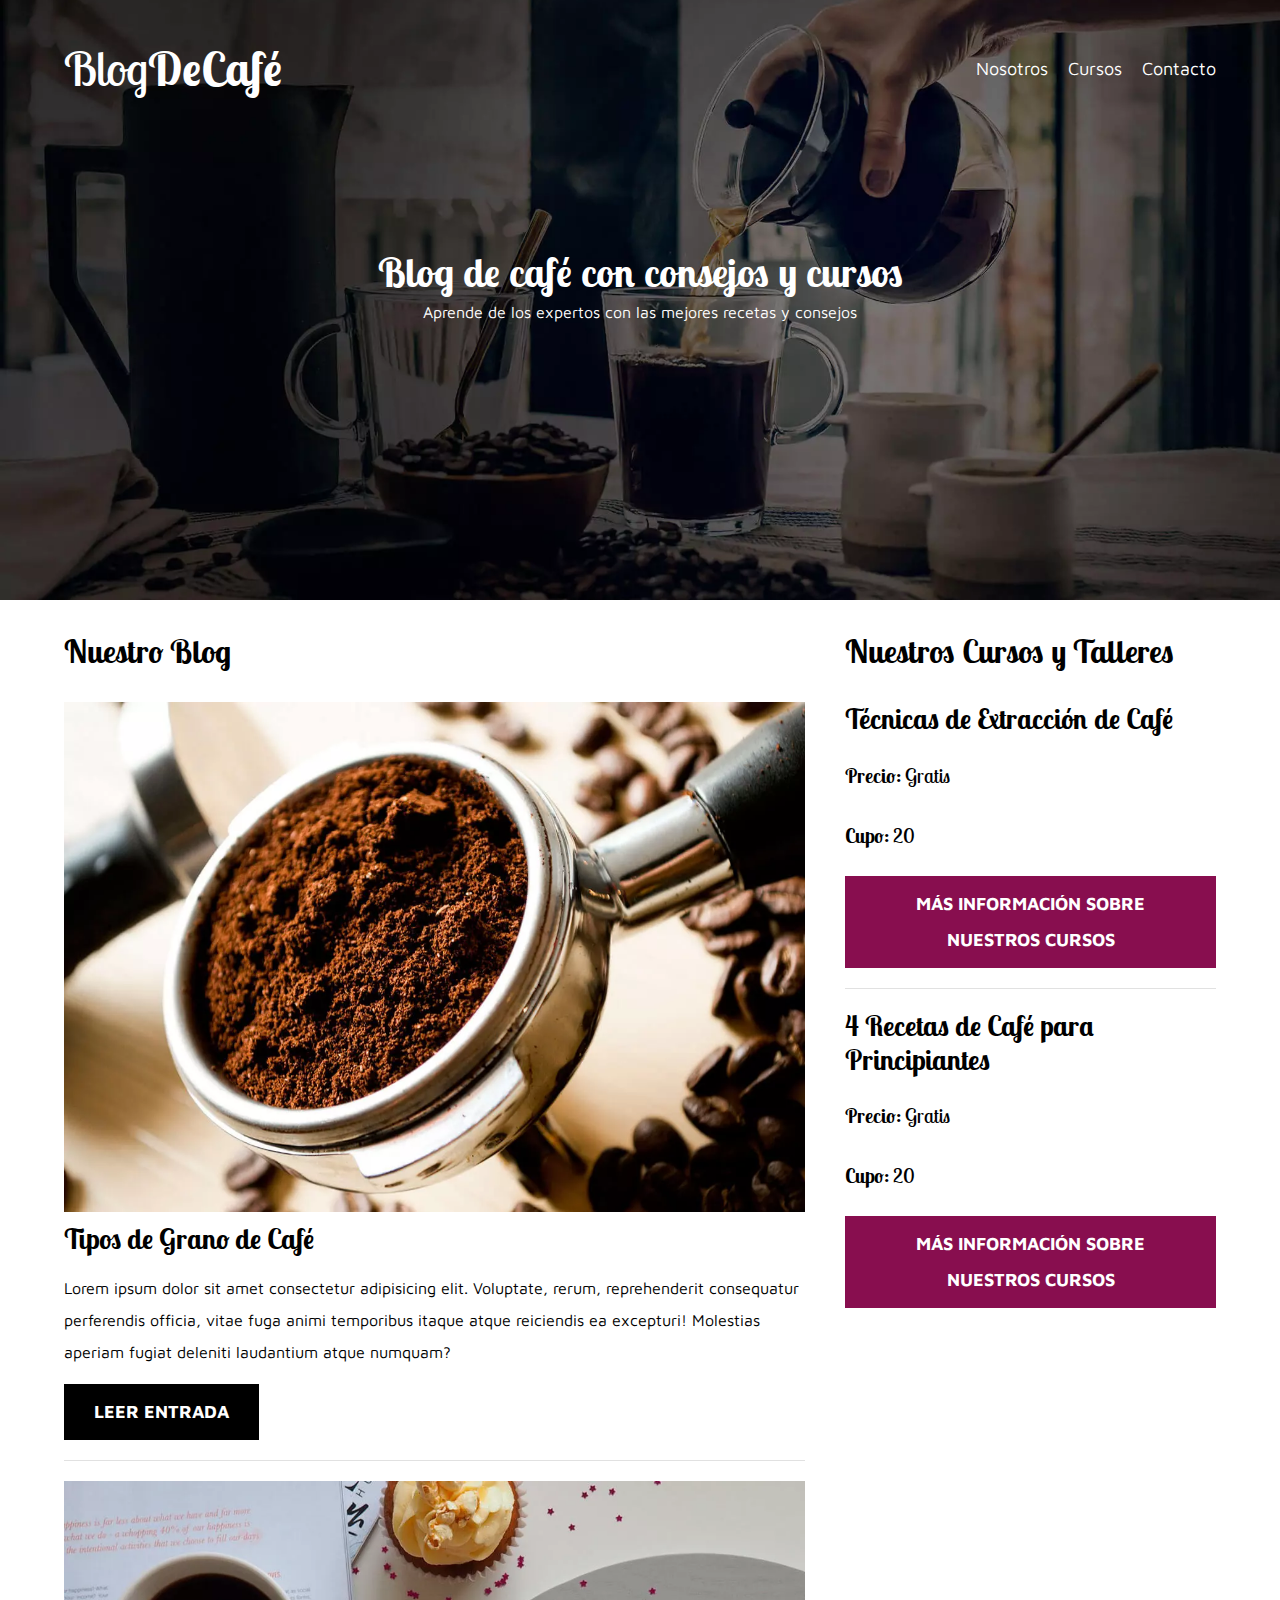
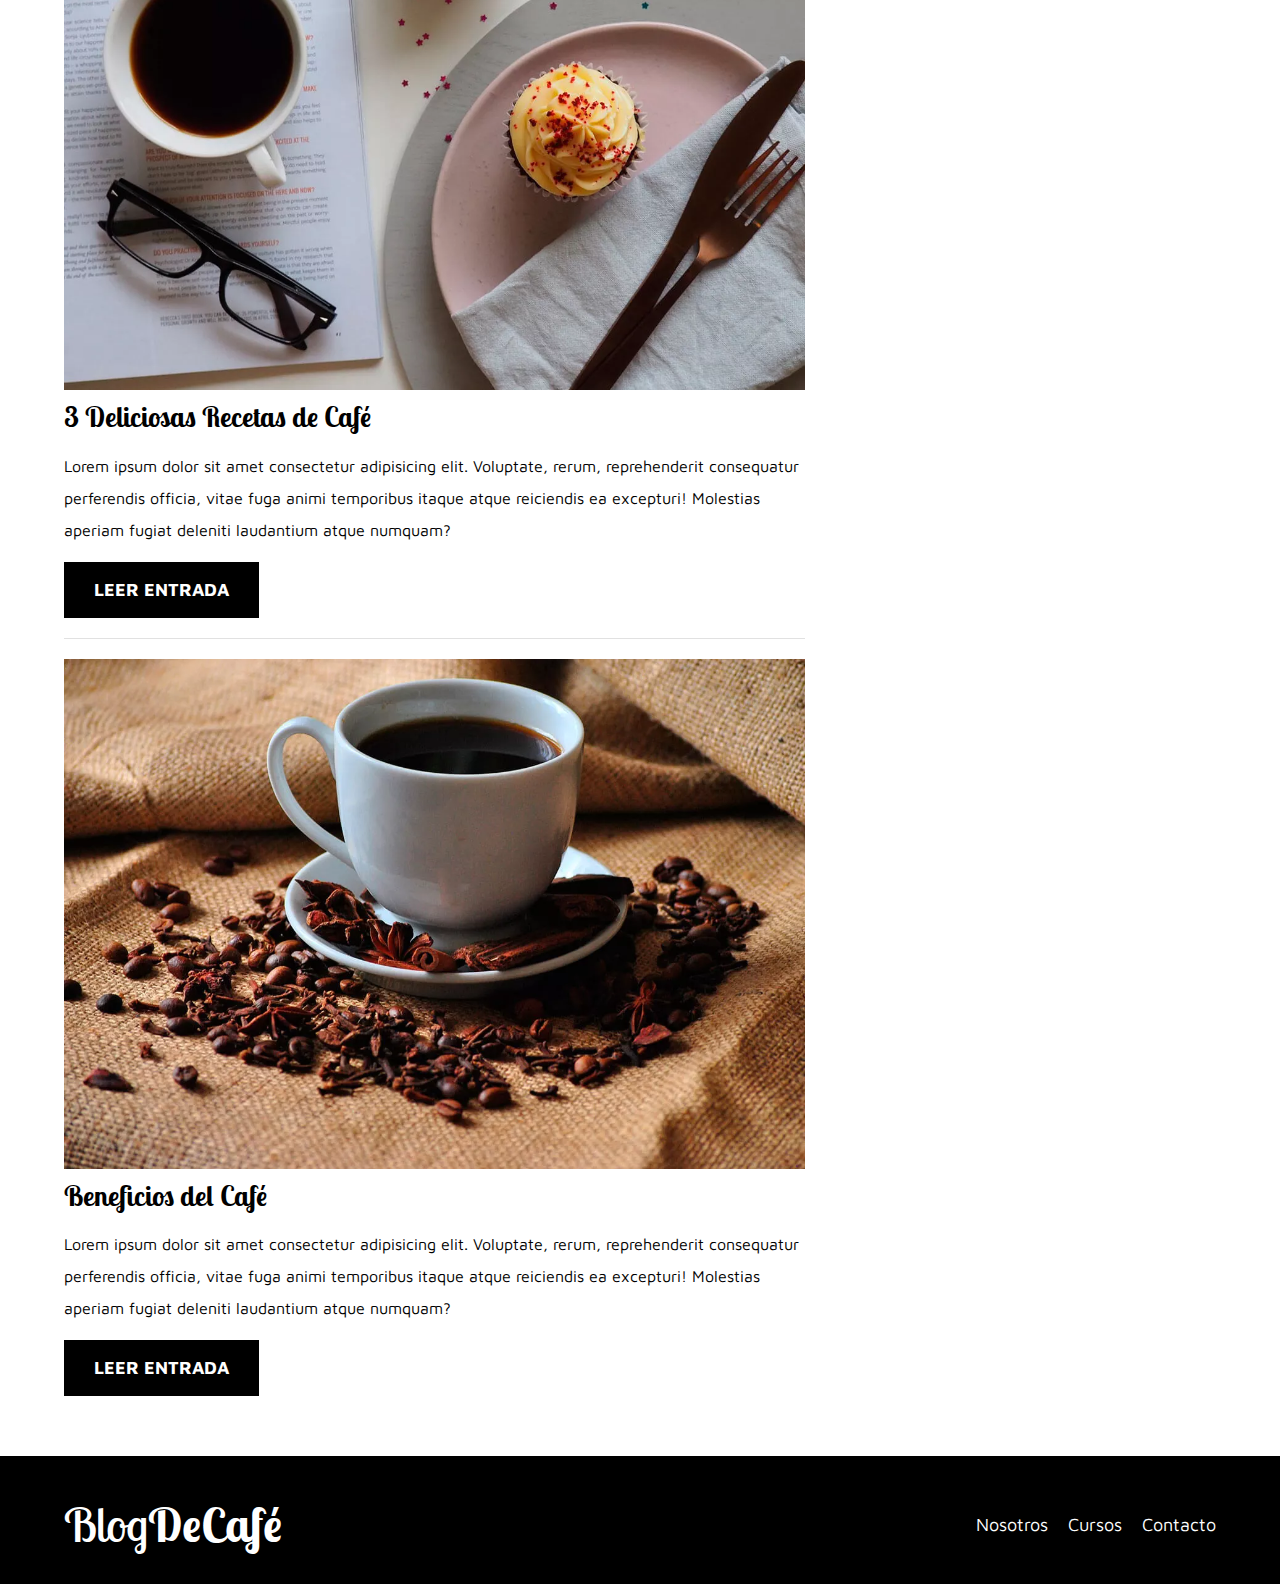
<file: TiendaCafe/index.html>
<!DOCTYPE html>
<html lang="en">
<head>
    <meta charset="UTF-8">
    <meta name="viewport" content="width=device-width, initial-scale=1.0">
    <title>BlogDeCafé</title>
    <meta name="description" content="Página web de blog de café">

    <!-- Prefetch -->
    <link rel="prefetch" href="nosotros.html" as="document">

    <!-- Preload -->
    <link rel="preload" href="css/normalize.css" as="style">
    <link rel="stylesheet" href="css/normalize.css">

    <link rel="preconnect" href="https://fonts.googleapis.com">
    <link rel="preconnect" href="https://fonts.gstatic.com" crossorigin>
    <link href="https://fonts.googleapis.com/css2?family=Lobster+Two&family=Maven+Pro&family=Praise&display=swap" rel="stylesheet">
    
    <link rel="preload" href="css/style.css" as="style">
    <link rel="stylesheet" href="css/style.css">
</head>
<body>

    <header class="header">

        <div class="contenedor">
            <div class="barra">
                <a class="logo" href="index.html">
                    <h1 class="logo__nombre no-margin centrar-texto">Blog<span class="logo__bold">DeCafé</span></h1>
                </a>

                <nav class="navegacion">
                    <a href="nosotros.html" class="navegacion__enlace">Nosotros</a>
                    <a href="cursos.html" class="navegacion__enlace">Cursos</a>
                    <a href="contacto.html" class="navegacion__enlace">Contacto</a>
                </nav>
            </div>
        </div>

        <div class="header__texto">
            <h2 class="no-margin">Blog de café con consejos y cursos</h2>
            <p class="no-margin">Aprende de los expertos con las mejores recetas y consejos</p>
        </div>
    </header>

    <div class="contenedor contenido-principal">
        <main class="blog">
            <h3>Nuestro Blog</h3>

            <article class="entrada">
                <div class="entrada__imagen">
                    <picture>
                        <source loading="lazy"  srcset="img/blog1.webp" type="image/webp">
                        <img loading="lazy" src="img/blog1.jpg" alt="imagen blog"> 
                    </picture>
                </div>

                <div class="entrada__contenido">
                    <h4 class="no-margin">Tipos de Grano de Café</h4>
                    <p>Lorem ipsum dolor sit amet consectetur adipisicing elit. Voluptate, rerum, reprehenderit consequatur perferendis officia, vitae fuga animi temporibus itaque atque reiciendis ea excepturi! Molestias aperiam fugiat deleniti laudantium atque numquam?</p>
                    <a href="entrada.html" class="boton boton--primario">Leer Entrada</a>
                </div>
            </article>

            <article class="entrada">
                <div class="entrada__imagen">
                    <picture>
                        <source loading="lazy"  srcset="img/blog2.webp" type="image/webp">
                        <img loading="lazy" src="img/blog2.jpg" alt="imagen blog"> 
                    </picture>
                </div>

                <div class="entrada__contenido">
                    <h4 class="no-margin">3 Deliciosas Recetas de Café</h4>
                    <p>Lorem ipsum dolor sit amet consectetur adipisicing elit. Voluptate, rerum, reprehenderit consequatur perferendis officia, vitae fuga animi temporibus itaque atque reiciendis ea excepturi! Molestias aperiam fugiat deleniti laudantium atque numquam?</p>
                    <a href="entrada.html" class="boton boton--primario">Leer Entrada</a>
                </div>
            </article>

            <article class="entrada">
                <div class="entrada__imagen">
                    <picture>
                        <source loading="lazy"  srcset="img/blog3.webp" type="image/webp">
                        <img loading="lazy" src="img/blog3.jpg" alt="imagen blog"> 
                    </picture>
                </div>

                <div class="entrada__contenido">
                    <h4 class="no-margin">Beneficios del Café</h4>
                    <p>Lorem ipsum dolor sit amet consectetur adipisicing elit. Voluptate, rerum, reprehenderit consequatur perferendis officia, vitae fuga animi temporibus itaque atque reiciendis ea excepturi! Molestias aperiam fugiat deleniti laudantium atque numquam?</p>
                    <a href="entrada.html" class="boton boton--primario">Leer Entrada</a>
                </div>
            </article>
        </main>
        <aside class="sidebar">
            <h3>Nuestros Cursos y Talleres</h3>

            <ul class="cursos no-padding">
                <li class="widget-curso">
                    <h4 class="no-margin">Técnicas de Extracción de Café</h4>
                    <p class="widget-curso__label">Precio: 
                        <span class="widget-curso__info">Gratis</span>
                    </p>
                    <p class="widget-curso__label">Cupo: 
                        <span class="widget-curso__info">20</span>
                    </p>
                    <a href="entrada.html" class="boton boton--secundario">Más Información sobre nuestros cursos</a>
                </li>

                <li class="widget-curso">
                    <h4 class="no-margin">4 Recetas de Café para Principiantes</h4>
                    <p class="widget-curso__label">Precio: 
                        <span class="widget-curso__info">Gratis</span>
                    </p>
                    <p class="widget-curso__label">Cupo: 
                        <span class="widget-curso__info">20</span>
                    </p>
                    <a href="entrada.html" class="boton boton--secundario">Más Información sobre nuestros cursos</a>
                </li>
            </ul>
        </aside>
    </div>

    <footer class="footer">
        <div class="contenedor">
            <div class="barra">
                <a class="logo" href="index.html">
                    <h1 class="logo__nombre no-margin centrar-texto">Blog<span class="logo__bold">DeCafé</span></h1>
                </a>

                <nav class="navegacion">
                    <a href="nosotros.html" class="navegacion__enlace">Nosotros</a>
                    <a href="cursos.html" class="navegacion__enlace">Cursos</a>
                    <a href="contacto.html" class="navegacion__enlace">Contacto</a>
                </nav>
            </div>
        </div>
    </footer>
    
    <script src="js/modernizr.js"></script>
</body>
</html>
</file>
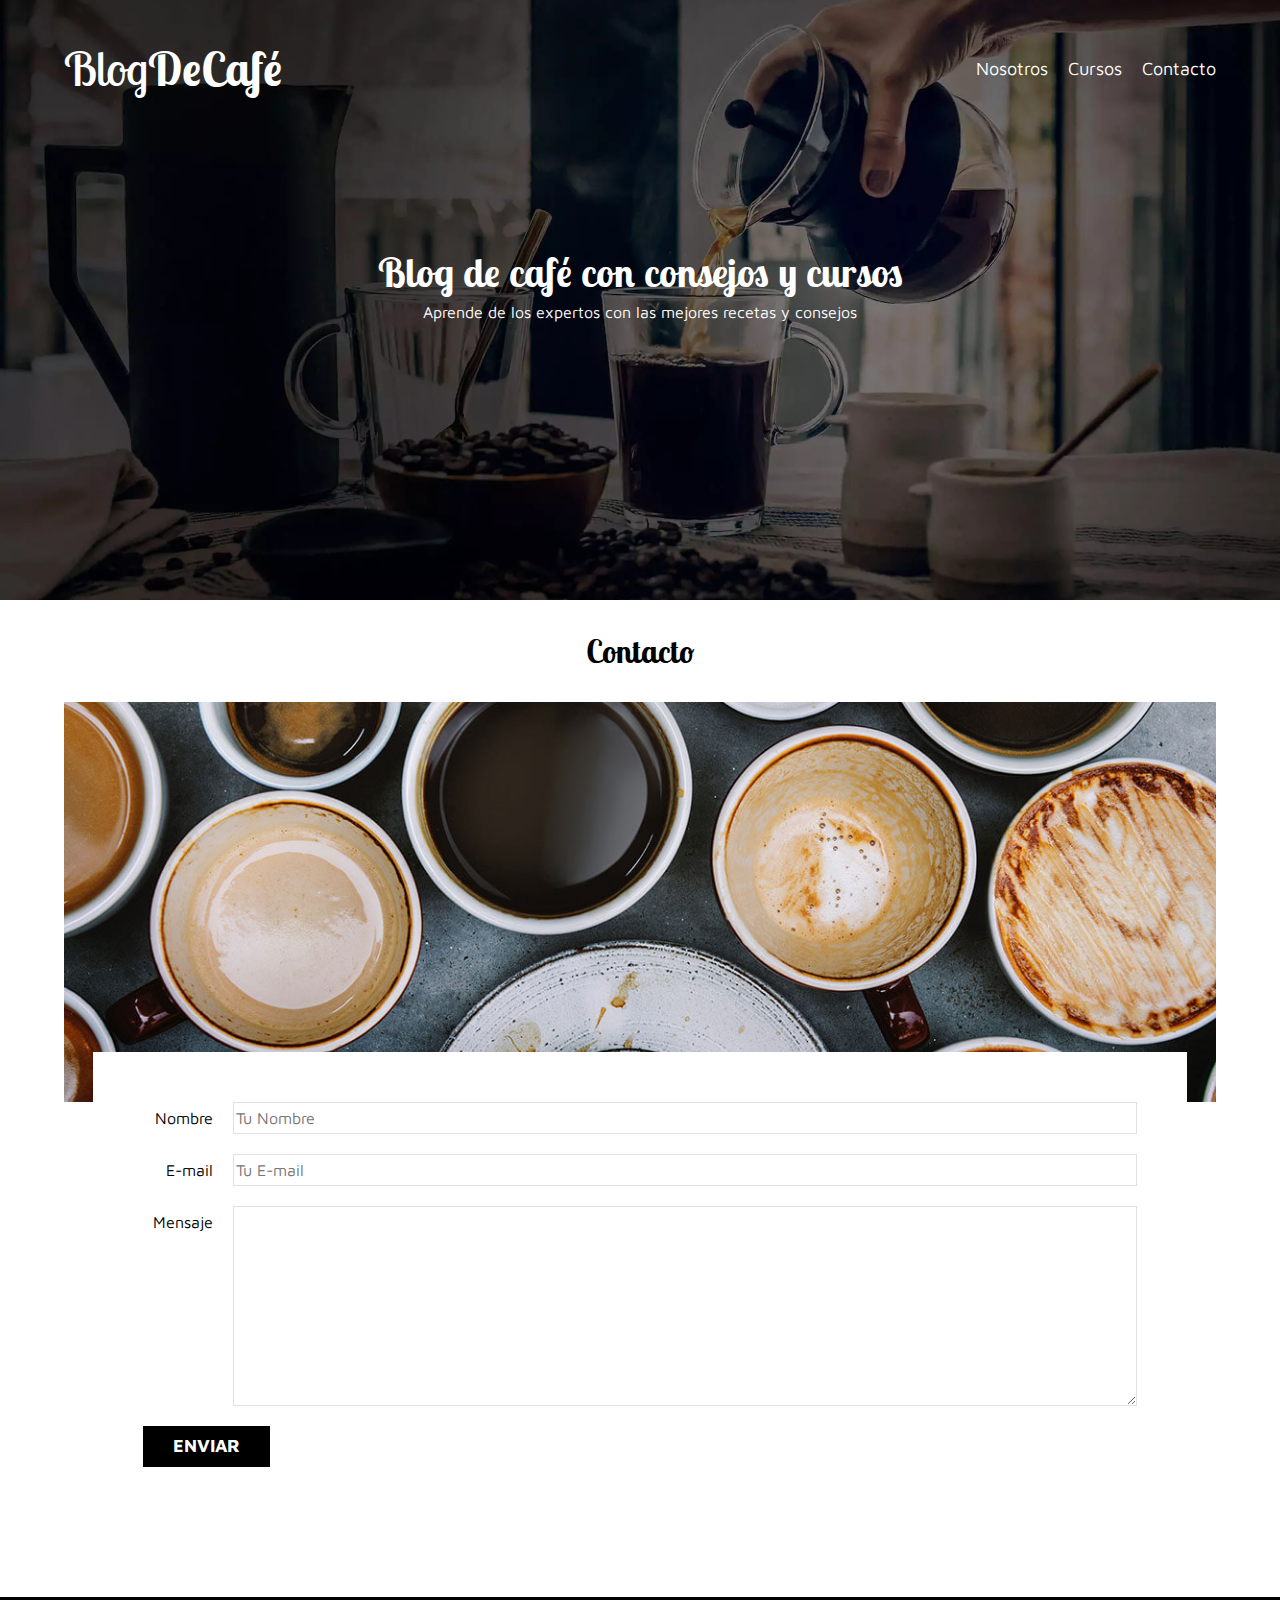
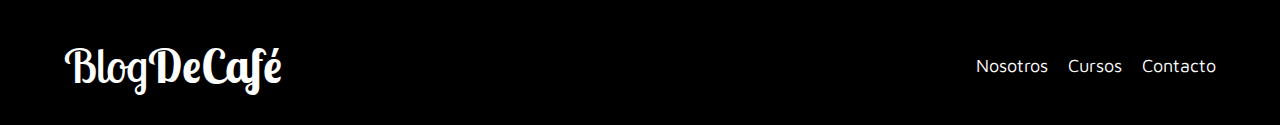
<file: TiendaCafe/contacto.html>
<!DOCTYPE html>
<html lang="en">
<head>
    <meta charset="UTF-8">
    <meta name="viewport" content="width=device-width, initial-scale=1.0">
    <title>BlogDeCafé</title>
    <link rel="stylesheet" href="css/normalize.css">

    <link rel="preconnect" href="https://fonts.googleapis.com">
    <link rel="preconnect" href="https://fonts.gstatic.com" crossorigin>
    <link href="https://fonts.googleapis.com/css2?family=Lobster+Two&family=Maven+Pro&family=Praise&display=swap" rel="stylesheet">
    
    <link rel="stylesheet" href="css/style.css">
</head>
<body>

    <header class="header">

        <div class="contenedor">
            <div class="barra">
                <a class="logo" href="index.html">
                    <h1 class="logo__nombre no-margin centrar-texto">Blog<span class="logo__bold">DeCafé</span></h1>
                </a>

                <nav class="navegacion">
                    <a href="nosotros.html" class="navegacion__enlace">Nosotros</a>
                    <a href="cursos.html" class="navegacion__enlace">Cursos</a>
                    <a href="contacto.html" class="navegacion__enlace">Contacto</a>
                </nav>
            </div>
        </div>

        <div class="header__texto">
            <h2 class="no-margin">Blog de café con consejos y cursos</h2>
            <p class="no-margin">Aprende de los expertos con las mejores recetas y consejos</p>
        </div>
    </header>

    <main class="contenedor">
        <h3 class="centrar-texto">Contacto</h3>

        <div class="contacto-bg"></div>

        <form class="formulario">
            <div class="campo">
                <label class="campo__label" for="nombre">Nombre</label>
                <input 
                    class="campo__field"
                    type="text" 
                    placeholder="Tu Nombre" 
                    id="nombre"
                >
            </div>
            <div class="campo">
                <label class="campo__label" for="email">E-mail</label>
                <input 
                    class="campo__field"
                    type="email" 
                    placeholder="Tu E-mail" 
                    id="email"
                >
            </div>
            <div class="campo">
                <label class="campo__label" for="mensaje">Mensaje</label>
                <textarea 
                    class="campo__field campo__field--textarea"
                    id="mensaje"
                ></textarea>
            </div>

            <div class="campo">
                <input type="submit" value="Enviar" class="boton boton--primario">
            </div>
        </form>

        
    </main>

    <footer class="footer">
        <div class="contenedor">
            <div class="barra">
                <a class="logo" href="index.html">
                    <h1 class="logo__nombre no-margin centrar-texto">Blog<span class="logo__bold">DeCafé</span></h1>
                </a>

                <nav class="navegacion">
                    <a href="nosotros.html" class="navegacion__enlace">Nosotros</a>
                    <a href="cursos.html" class="navegacion__enlace">Cursos</a>
                    <a href="contacto.html" class="navegacion__enlace">Contacto</a>
                </nav>
            </div>
        </div>
    </footer>
    <script src="js/modernizr.js"></script>
</body>
</html>
</file>
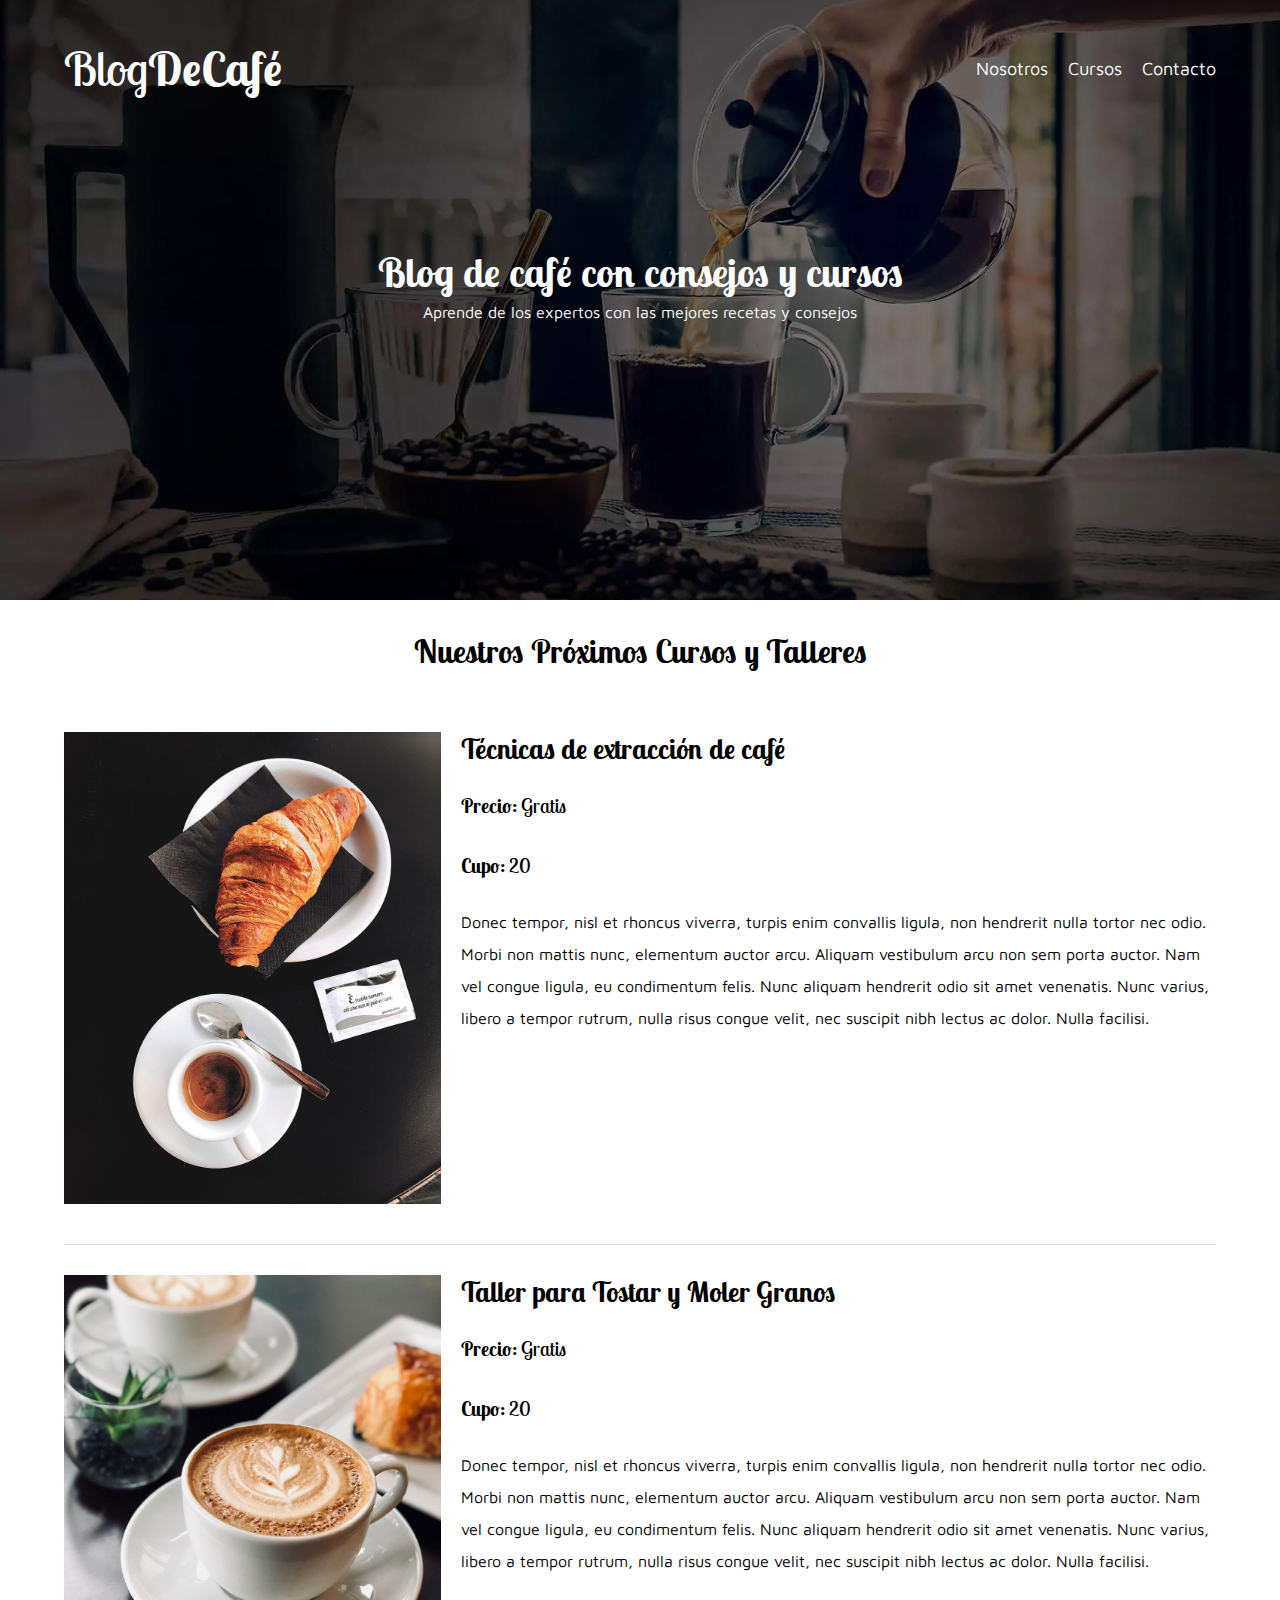
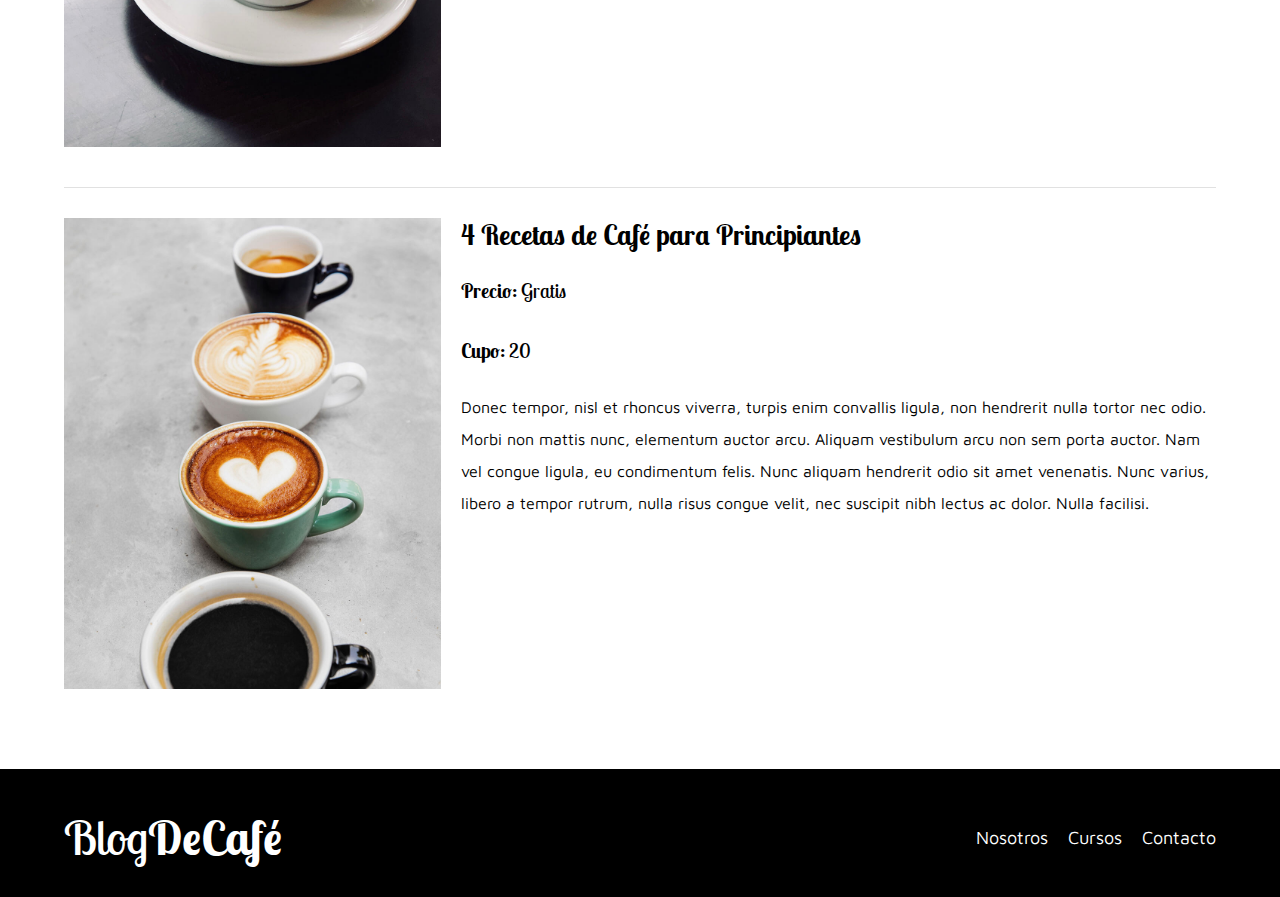
<file: TiendaCafe/cursos.html>
<!DOCTYPE html>
<html lang="en">
<head>
    <meta charset="UTF-8">
    <meta name="viewport" content="width=device-width, initial-scale=1.0">
    <title>BlogDeCafé</title>
    <link rel="stylesheet" href="css/normalize.css">
    
    <link rel="preconnect" href="https://fonts.googleapis.com">
    <link rel="preconnect" href="https://fonts.gstatic.com" crossorigin>
    <link href="https://fonts.googleapis.com/css2?family=Lobster+Two&family=Maven+Pro&family=Praise&display=swap" rel="stylesheet">

    <link rel="stylesheet" href="css/style.css">
</head>
<body>

    <header class="header">

        <div class="contenedor">
            <div class="barra">
                <a class="logo" href="index.html">
                    <h1 class="logo__nombre no-margin centrar-texto">Blog<span class="logo__bold">DeCafé</span></h1>
                </a>

                <nav class="navegacion">
                    <a href="nosotros.html" class="navegacion__enlace">Nosotros</a>
                    <a href="cursos.html" class="navegacion__enlace">Cursos</a>
                    <a href="contacto.html" class="navegacion__enlace">Contacto</a>
                </nav>
            </div>
        </div>

        <div class="header__texto">
            <h2 class="no-margin">Blog de café con consejos y cursos</h2>
            <p class="no-margin">Aprende de los expertos con las mejores recetas y consejos</p>
        </div>
    </header>

    <main class="contenedor">
        <h3 class="centrar-texto">Nuestros Próximos Cursos y Talleres</h3>

        <div class="curso">
            <div class="curso__imagen">
                <img src="img/curso1.jpg" alt="Imagen del curso">
            </div>
            <div class="curso__informacion">
                <h4 class="no-margin">Técnicas de extracción de café</h4>
                <p class="curso__label">Precio: 
                    <span class="curso__info">Gratis</span>
                </p>
                <p class="curso__label">Cupo: 
                    <span class="curso__info">20</span>
                </p>
                <p class="curso__descripcion">
                    Donec tempor, nisl et rhoncus viverra, turpis enim convallis ligula, non hendrerit nulla tortor nec odio. Morbi non mattis nunc, elementum auctor arcu. Aliquam vestibulum arcu non sem porta auctor. Nam vel congue ligula, eu condimentum felis. Nunc aliquam hendrerit odio sit amet venenatis. Nunc varius, libero a tempor rutrum, nulla risus congue velit, nec suscipit nibh lectus ac dolor. Nulla facilisi.
                </p>
            </div> <!--.curso-informacion-->
        </div> <!--.curso -->

        <div class="curso">
            <div class="curso__imagen">
                <img src="img/curso2.jpg" alt="Imagen del curso">
            </div>
            <div class="curso__informacion">
                <h4 class="no-margin">Taller para Tostar y Moler Granos</h4>
                <p class="curso__label">Precio: 
                    <span class="curso__info">Gratis</span>
                </p>
                <p class="curso__label">Cupo: 
                    <span class="curso__info">20</span>
                </p>
                <p class="curso__descripcion">
                    Donec tempor, nisl et rhoncus viverra, turpis enim convallis ligula, non hendrerit nulla tortor nec odio. Morbi non mattis nunc, elementum auctor arcu. Aliquam vestibulum arcu non sem porta auctor. Nam vel congue ligula, eu condimentum felis. Nunc aliquam hendrerit odio sit amet venenatis. Nunc varius, libero a tempor rutrum, nulla risus congue velit, nec suscipit nibh lectus ac dolor. Nulla facilisi.
                </p>
            </div> <!--.curso-informacion-->
        </div> <!--.curso -->

        <div class="curso">
            <div class="curso__imagen">
                <img src="img/curso3.jpg" alt="Imagen del curso">
            </div>
            <div class="curso__informacion">
                <h4 class="no-margin">4 Recetas de Café para Principiantes</h4>
                <p class="curso__label">Precio: 
                    <span class="curso__info">Gratis</span>
                </p>
                <p class="curso__label">Cupo: 
                    <span class="curso__info">20</span>
                </p>
                <p class="curso__descripcion">
                    Donec tempor, nisl et rhoncus viverra, turpis enim convallis ligula, non hendrerit nulla tortor nec odio. Morbi non mattis nunc, elementum auctor arcu. Aliquam vestibulum arcu non sem porta auctor. Nam vel congue ligula, eu condimentum felis. Nunc aliquam hendrerit odio sit amet venenatis. Nunc varius, libero a tempor rutrum, nulla risus congue velit, nec suscipit nibh lectus ac dolor. Nulla facilisi.
                </p>
            </div> <!--.curso-informacion-->
        </div> <!--.curso -->

        
    </main>

    <footer class="footer">
        <div class="contenedor">
            <div class="barra">
                <a class="logo" href="index.html">
                    <h1 class="logo__nombre no-margin centrar-texto">Blog<span class="logo__bold">DeCafé</span></h1>
                </a>

                <nav class="navegacion">
                    <a href="nosotros.html" class="navegacion__enlace">Nosotros</a>
                    <a href="cursos.html" class="navegacion__enlace">Cursos</a>
                    <a href="contacto.html" class="navegacion__enlace">Contacto</a>
                </nav>
            </div>
        </div>
    </footer>
    <script src="js/modernizr.js"></script>
</body>
</html>
</file>
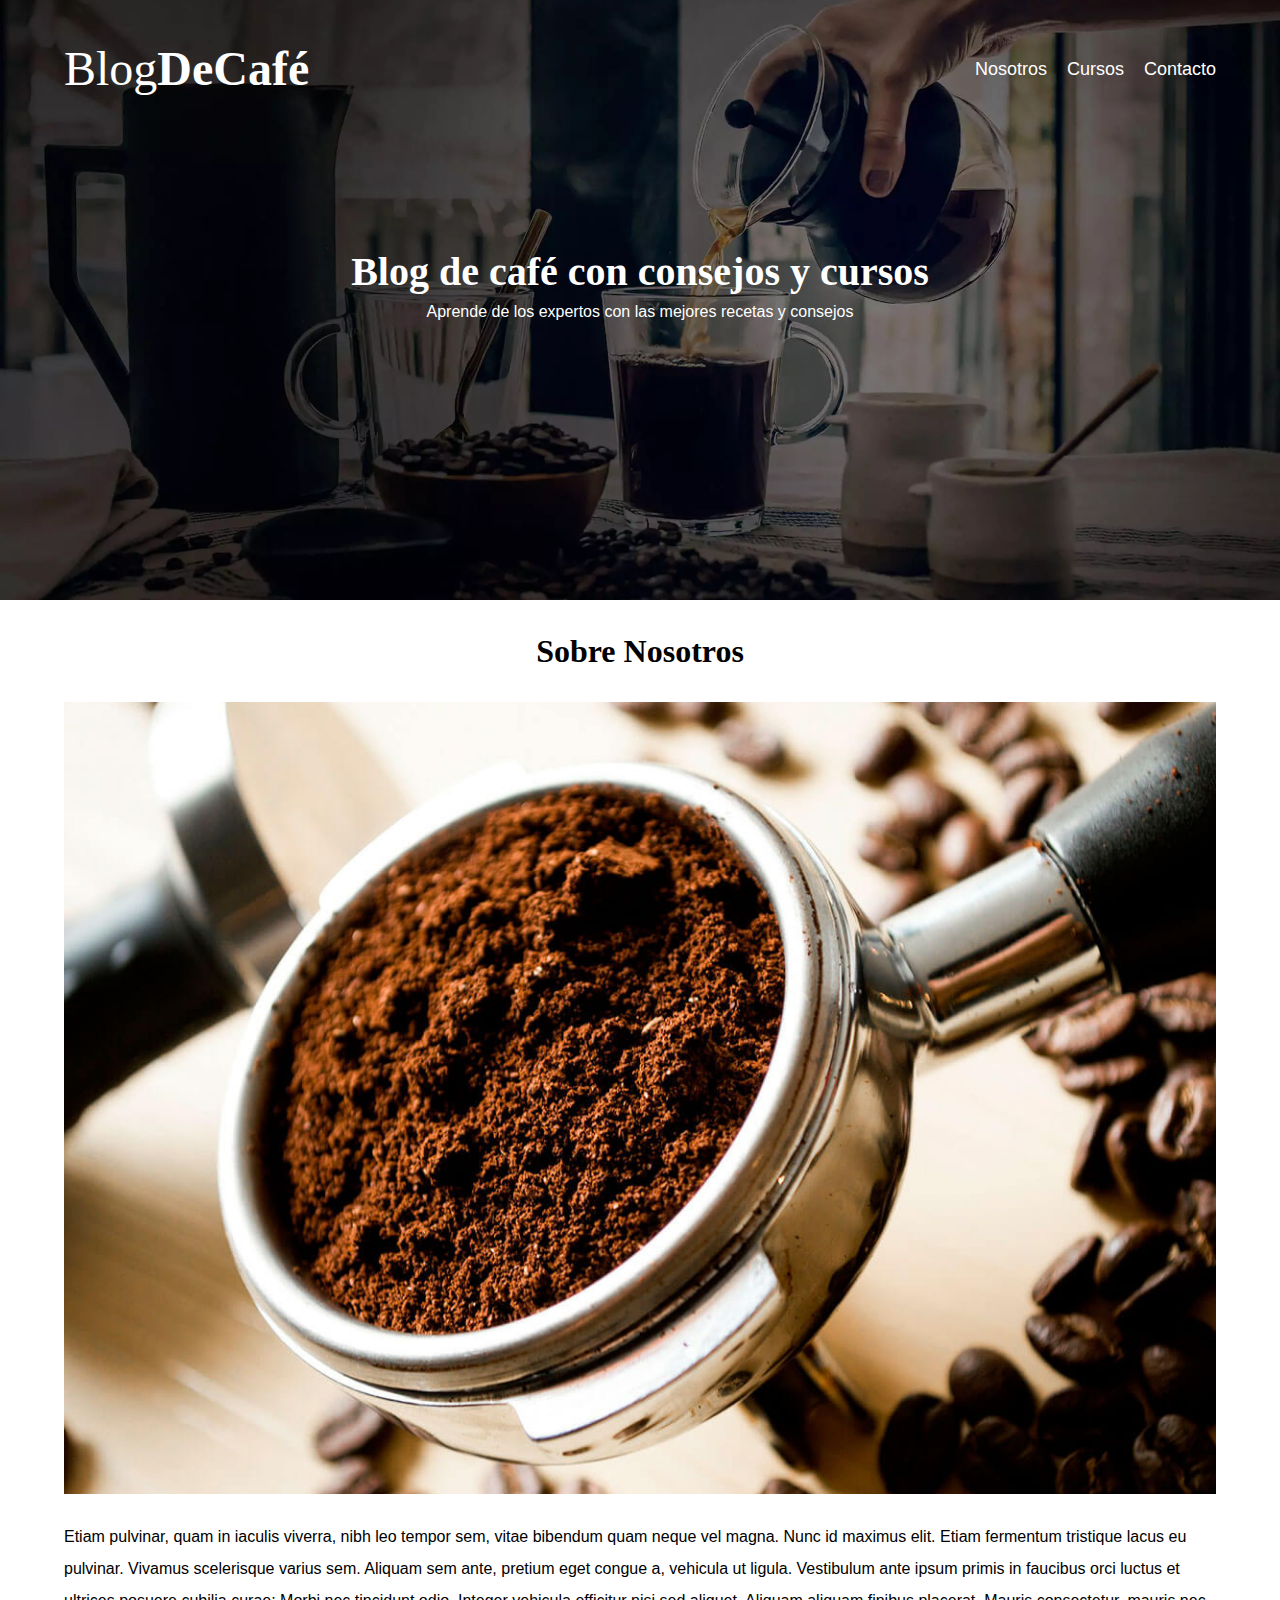
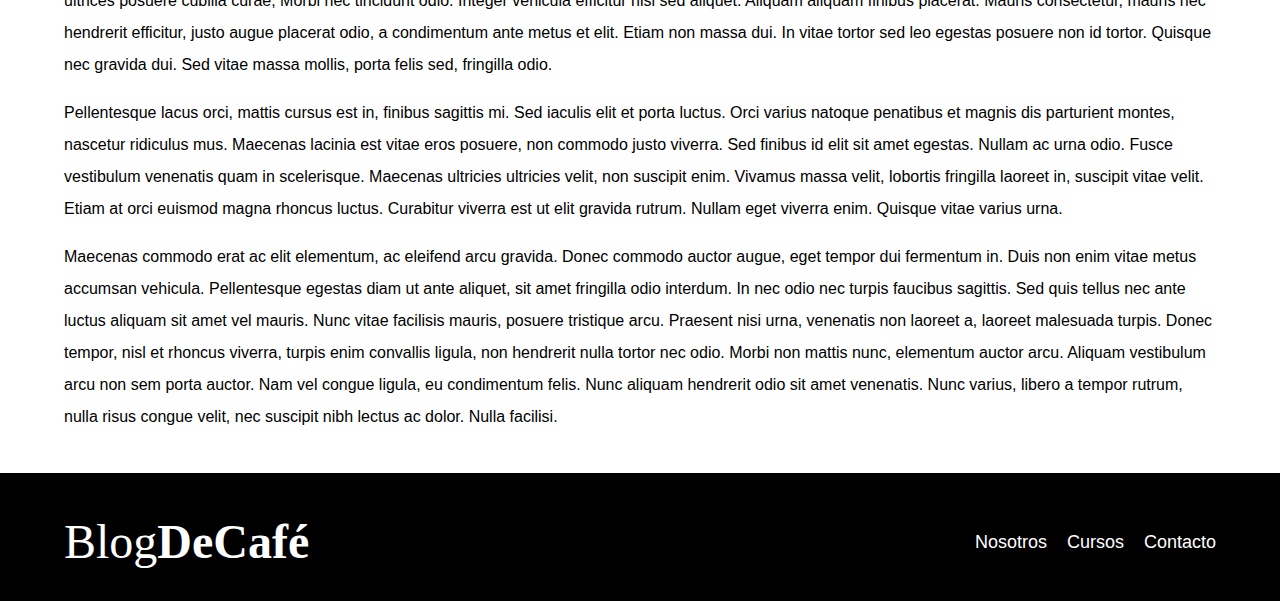
<file: TiendaCafe/entrada.html>
<!DOCTYPE html>
<html lang="en">
<head>
    <meta charset="UTF-8">
    <meta name="viewport" content="width=device-width, initial-scale=1.0">
    <title>BlogDeCafé</title>
    <link rel="stylesheet" href="css/normalize.css">
    <link href="https://fonts.googleapis.com/css2?family=Open+Sans&family=PT+Sans:wght@400;700&display=swap" rel="stylesheet">
    <link rel="stylesheet" href="css/style.css">
</head>
<body>

    <header class="header">

        <div class="contenedor">
            <div class="barra">
                <a class="logo" href="index.html">
                    <h1 class="logo__nombre no-margin centrar-texto">Blog<span class="logo__bold">DeCafé</span></h1>
                </a>

                <nav class="navegacion">
                    <a href="nosotros.html" class="navegacion__enlace">Nosotros</a>
                    <a href="cursos.html" class="navegacion__enlace">Cursos</a>
                    <a href="contacto.html" class="navegacion__enlace">Contacto</a>
                </nav>
            </div>
        </div>

        <div class="header__texto">
            <h2 class="no-margin">Blog de café con consejos y cursos</h2>
            <p class="no-margin">Aprende de los expertos con las mejores recetas y consejos</p>
        </div>
    </header>

    <main class="contenedor">
        <h3 class="centrar-texto">Sobre Nosotros</h3>

        <img src="img/blog1.jpg" alt="imagen del blog">

        <p>Etiam pulvinar, quam in iaculis viverra, nibh leo tempor sem, vitae bibendum quam neque vel magna. Nunc id maximus elit. Etiam fermentum tristique lacus eu pulvinar. Vivamus scelerisque varius sem. Aliquam sem ante, pretium eget congue a, vehicula ut ligula. Vestibulum ante ipsum primis in faucibus orci luctus et ultrices posuere cubilia curae; Morbi nec tincidunt odio. Integer vehicula efficitur nisi sed aliquet. Aliquam aliquam finibus placerat. Mauris consectetur, mauris nec hendrerit efficitur, justo augue placerat odio, a condimentum ante metus et elit. Etiam non massa dui. In vitae tortor sed leo egestas posuere non id tortor. Quisque nec gravida dui. Sed vitae massa mollis, porta felis sed, fringilla odio.</p>

        <p> Pellentesque lacus orci, mattis cursus est in, finibus sagittis mi. Sed iaculis elit et porta luctus. Orci varius natoque penatibus et magnis dis parturient montes, nascetur ridiculus mus. Maecenas lacinia est vitae eros posuere, non commodo justo viverra. Sed finibus id elit sit amet egestas. Nullam ac urna odio. Fusce vestibulum venenatis quam in scelerisque. Maecenas ultricies ultricies velit, non suscipit enim. Vivamus massa velit, lobortis fringilla laoreet in, suscipit vitae velit. Etiam at orci euismod magna rhoncus luctus. Curabitur viverra est ut elit gravida rutrum. Nullam eget viverra enim. Quisque vitae varius urna.</p>

        <p>Maecenas commodo erat ac elit elementum, ac eleifend arcu gravida. Donec commodo auctor augue, eget tempor dui fermentum in. Duis non enim vitae metus accumsan vehicula. Pellentesque egestas diam ut ante aliquet, sit amet fringilla odio interdum. In nec odio nec turpis faucibus sagittis. Sed quis tellus nec ante luctus aliquam sit amet vel mauris. Nunc vitae facilisis mauris, posuere tristique arcu. Praesent nisi urna, venenatis non laoreet a, laoreet malesuada turpis. Donec tempor, nisl et rhoncus viverra, turpis enim convallis ligula, non hendrerit nulla tortor nec odio. Morbi non mattis nunc, elementum auctor arcu. Aliquam vestibulum arcu non sem porta auctor. Nam vel congue ligula, eu condimentum felis. Nunc aliquam hendrerit odio sit amet venenatis. Nunc varius, libero a tempor rutrum, nulla risus congue velit, nec suscipit nibh lectus ac dolor. Nulla facilisi.</p>
    </main>

    <footer class="footer">
        <div class="contenedor">
            <div class="barra">
                <a class="logo" href="index.html">
                    <h1 class="logo__nombre no-margin centrar-texto">Blog<span class="logo__bold">DeCafé</span></h1>
                </a>

                <nav class="navegacion">
                    <a href="nosotros.html" class="navegacion__enlace">Nosotros</a>
                    <a href="cursos.html" class="navegacion__enlace">Cursos</a>
                    <a href="contacto.html" class="navegacion__enlace">Contacto</a>
                </nav>
            </div>
        </div>
    </footer>
    <script src="js/modernizr.js"></script>
</body>
</html>
</file>
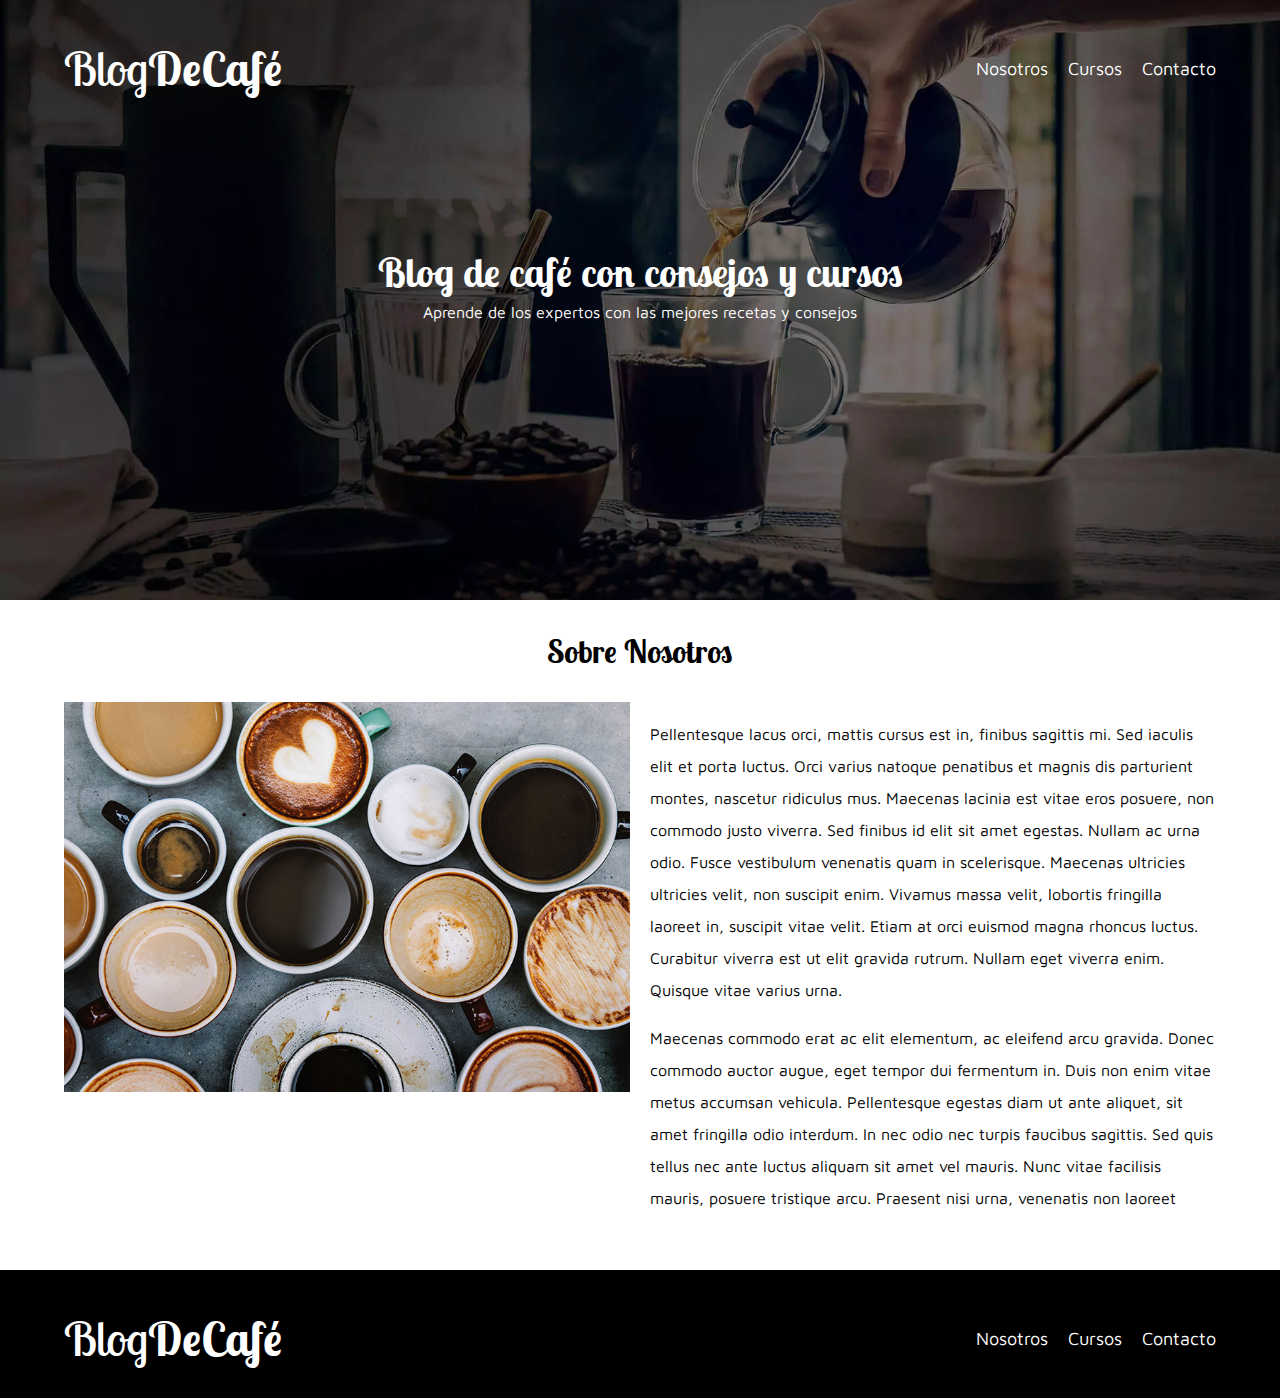
<file: TiendaCafe/nosotros.html>
<!DOCTYPE html>
<html lang="en">
<head>
    <meta charset="UTF-8">
    <meta name="viewport" content="width=device-width, initial-scale=1.0">
    <title>BlogDeCafé</title>
    <link rel="stylesheet" href="css/normalize.css">
    
    <link rel="preconnect" href="https://fonts.googleapis.com">
    <link rel="preconnect" href="https://fonts.gstatic.com" crossorigin>
    <link href="https://fonts.googleapis.com/css2?family=Lobster+Two&family=Maven+Pro&family=Praise&display=swap" rel="stylesheet">

    <link rel="stylesheet" href="css/style.css">
</head>
<body>

    <header class="header">

        <div class="contenedor">
            <div class="barra">
                <a class="logo" href="index.html">
                    <h1 class="logo__nombre no-margin centrar-texto">Blog<span class="logo__bold">DeCafé</span></h1>
                </a>

                <nav class="navegacion">
                    <a href="nosotros.html" class="navegacion__enlace">Nosotros</a>
                    <a href="cursos.html" class="navegacion__enlace">Cursos</a>
                    <a href="contacto.html" class="navegacion__enlace">Contacto</a>
                </nav>
            </div>
        </div>

        <div class="header__texto">
            <h2 class="no-margin">Blog de café con consejos y cursos</h2>
            <p class="no-margin">Aprende de los expertos con las mejores recetas y consejos</p>
        </div>
    </header>

    <main class="contenedor">
        <h3 class="centrar-texto">Sobre Nosotros</h3>

        <div class="sobre-nosotros">
            <div class="sobre-nosotros__imagen">
                <img src="img/nosotros.jpg" alt="imagen nosotros">
            </div>

            <div class="sobre-nosotros__texto">
                <p>Pellentesque lacus orci, mattis cursus est in, finibus sagittis mi. Sed iaculis elit et porta luctus. Orci varius natoque penatibus et magnis dis parturient montes, nascetur ridiculus mus. Maecenas lacinia est vitae eros posuere, non commodo justo viverra. Sed finibus id elit sit amet egestas. Nullam ac urna odio. Fusce vestibulum venenatis quam in scelerisque. Maecenas ultricies ultricies velit, non suscipit enim. Vivamus massa velit, lobortis fringilla laoreet in, suscipit vitae velit. Etiam at orci euismod magna rhoncus luctus. Curabitur viverra est ut elit gravida rutrum. Nullam eget viverra enim. Quisque vitae varius urna.</p>

                <p>Maecenas commodo erat ac elit elementum, ac eleifend arcu gravida. Donec commodo auctor augue, eget tempor dui fermentum in. Duis non enim vitae metus accumsan vehicula. Pellentesque egestas diam ut ante aliquet, sit amet fringilla odio interdum. In nec odio nec turpis faucibus sagittis. Sed quis tellus nec ante luctus aliquam sit amet vel mauris. Nunc vitae facilisis mauris, posuere tristique arcu. Praesent nisi urna, venenatis non laoreet</p>
            </div>
        </div>
    </main>

    <footer class="footer">
        <div class="contenedor">
            <div class="barra">
                <a class="logo" href="index.html">
                    <h1 class="logo__nombre no-margin centrar-texto">Blog<span class="logo__bold">DeCafé</span></h1>
                </a>

                <nav class="navegacion">
                    <a href="nosotros.html" class="navegacion__enlace">Nosotros</a>
                    <a href="cursos.html" class="navegacion__enlace">Cursos</a>
                    <a href="contacto.html" class="navegacion__enlace">Contacto</a>
                </nav>
            </div>
        </div>
    </footer>
    
    <script src="js/modernizr.js"></script>
</body>
</html>
</file>
<file: TiendaCafe/css/style.css>
:root {
    --fuenteHeading: 'Lobster Two', cursive;
    --fuenteParrafos: 'Maven Pro', sans-serif;

    --primario: #880E4F;
    --gris: #e1e1e1;
    --blanco: #ffffff;
    --negro: #000000;
}
html {
    box-sizing: border-box;
    font-size: 62.5%; /* 1 rem = 10px */    
}
*, *:before, *:after {
    box-sizing: inherit;
}
body {
    font-family: var(--fuenteParrafos);
    font-size: 1.6rem;
    line-height: 2;
}

/** Globales **/
.contenedor {
    width: min(90%, 120rem);
    margin: 0 auto;
}
a {
    text-decoration: none;
}
h1, h2, h3, h4 {
    font-family: var(--fuenteHeading);
    line-height: 1.2;
}
h1 {
    font-size: 4.8rem;
}
h2 {
    font-size: 4rem;
}
h3 {
    font-size: 3.2rem;
}
h4 {
    font-size: 2.8rem;
}
img {
    max-width: 100%;
}
/** Utilidades **/
.no-margin {
    margin: 0;
}
.no-padding {
    padding: 0;
}
.centrar-texto {
    text-align: center;
}

/** Header **/
.webp .header {
    background-image: url(../img/banner.webp);
}
.no-webp .header {
    background-image: url(../img/banner.jpg);
}
.header {
    height: 60rem;
    background-size: cover;
    background-repeat: no-repeat;
    background-position: center center;
}
.header__texto {
   text-align: center;
   color: var(--blanco);
   margin-top: 5rem;
}
@media (min-width: 768px) {
    .header__texto {
        margin-top: 15rem;
    }
}
.barra {
    padding-top: 4rem;
}

@media (min-width: 768px) {
    .barra {
        display: flex;
        justify-content: space-between;
        align-items: center;
    }
}
.logo {
    color: var(--blanco);
    
}
.logo__nombre {
    font-weight: 400;
}
.logo__bold {
    font-weight: 700;
}
@media (min-width: 768px) {
    .navegacion {
        display: flex;
        gap: 2rem;
    }
}
.navegacion__enlace {
    display: block;
    text-align: center;
    font-size: 1.8rem;
    color: var(--blanco);
}

@media (min-width: 768px) {
    .contenido-principal {
        display: grid;
        grid-template-columns: 2fr 1fr;
        column-gap: 4rem;
    }
}

.entrada {
    border-bottom: 1px solid var(--gris);
    margin-bottom: 2rem;
}
.entrada:last-of-type {
    border: none;
    margin-bottom: 0;
}
.boton {
    display: block;
    font-family: var(--fuenteParrafos);
    color: var(--blanco);
    text-align: center;
    padding: 1rem 3rem;
    font-size: 1.8rem;
    text-transform: uppercase;
    font-weight: 700;
    margin-bottom: 2rem;
    border: none;
}

@media (min-width: 768px) {
    .boton {
        display: inline-block;

    }
}
.boton:hover {
    cursor: pointer;
}
.boton--primario {
    background-color: var(--negro);
}
.boton--secundario {
    background-color: var(--primario);
}

.cursos {
    list-style: none;
}

.widget-curso {
    border-bottom: 1px solid var(--gris);
    margin-bottom: 2rem;
}
.widget-curso:last-of-type {
    border: none;
    margin-bottom: 0;
}
.widget-curso__label {
    font-family: var(--fuenteHeading);
    font-weight: bold;
}
.widget-curso__info {
    font-weight: normal;
}
.widget-curso__label,
.widget-curso__info {
    font-size: 2rem;
}

.footer {
    background-color: var(--negro);
    padding-bottom: 3rem;
    margin-top: 4rem;
}

/** Sobre Nosotros **/
@media (min-width: 768px) {
    .sobre-nosotros {
        display: grid;
        grid-template-columns: repeat(2, 1fr);
        column-gap: 2rem;
    }
}

/** Cursos **/
.curso {
    padding: 3rem 0;
    border-bottom: 1px solid var(--gris);
}
@media (min-width: 768px) {
    .curso {
        display: grid;
        grid-template-columns: 1fr 2fr;
        column-gap: 2rem;
    }
}
.curso:last-of-type {
    border: none;
}
.curso__label {
    font-family: var(--fuenteHeading);
    font-weight: bold;
}
.curso__info {
    font-weight: normal;
}
.curso__label,
.curso__info {
    font-size: 2rem;
}

/** Contacto **/
.contacto-bg {
    background-image: url(../img/contacto.jpg);
    height: 40rem;
    background-size: cover;
    background-repeat: no-repeat;
}

.formulario {
    background-color: var(--blanco);
    margin: -5rem auto 0 auto;
    width: 95%;
    padding: 5rem;
}
.campo {
    display: flex;
    margin-bottom: 2rem;
}
.campo__label {
    flex: 0 0 9rem;
    text-align: right;
    padding-right: 2rem;
}
.campo__field { /*como el flex de campo label esta en 0, se otorgan todos los px a este */
    flex: 1;
    border: 1px solid var(--gris);
}
.campo__field--textarea {
    height: 20rem;
}
</file>
